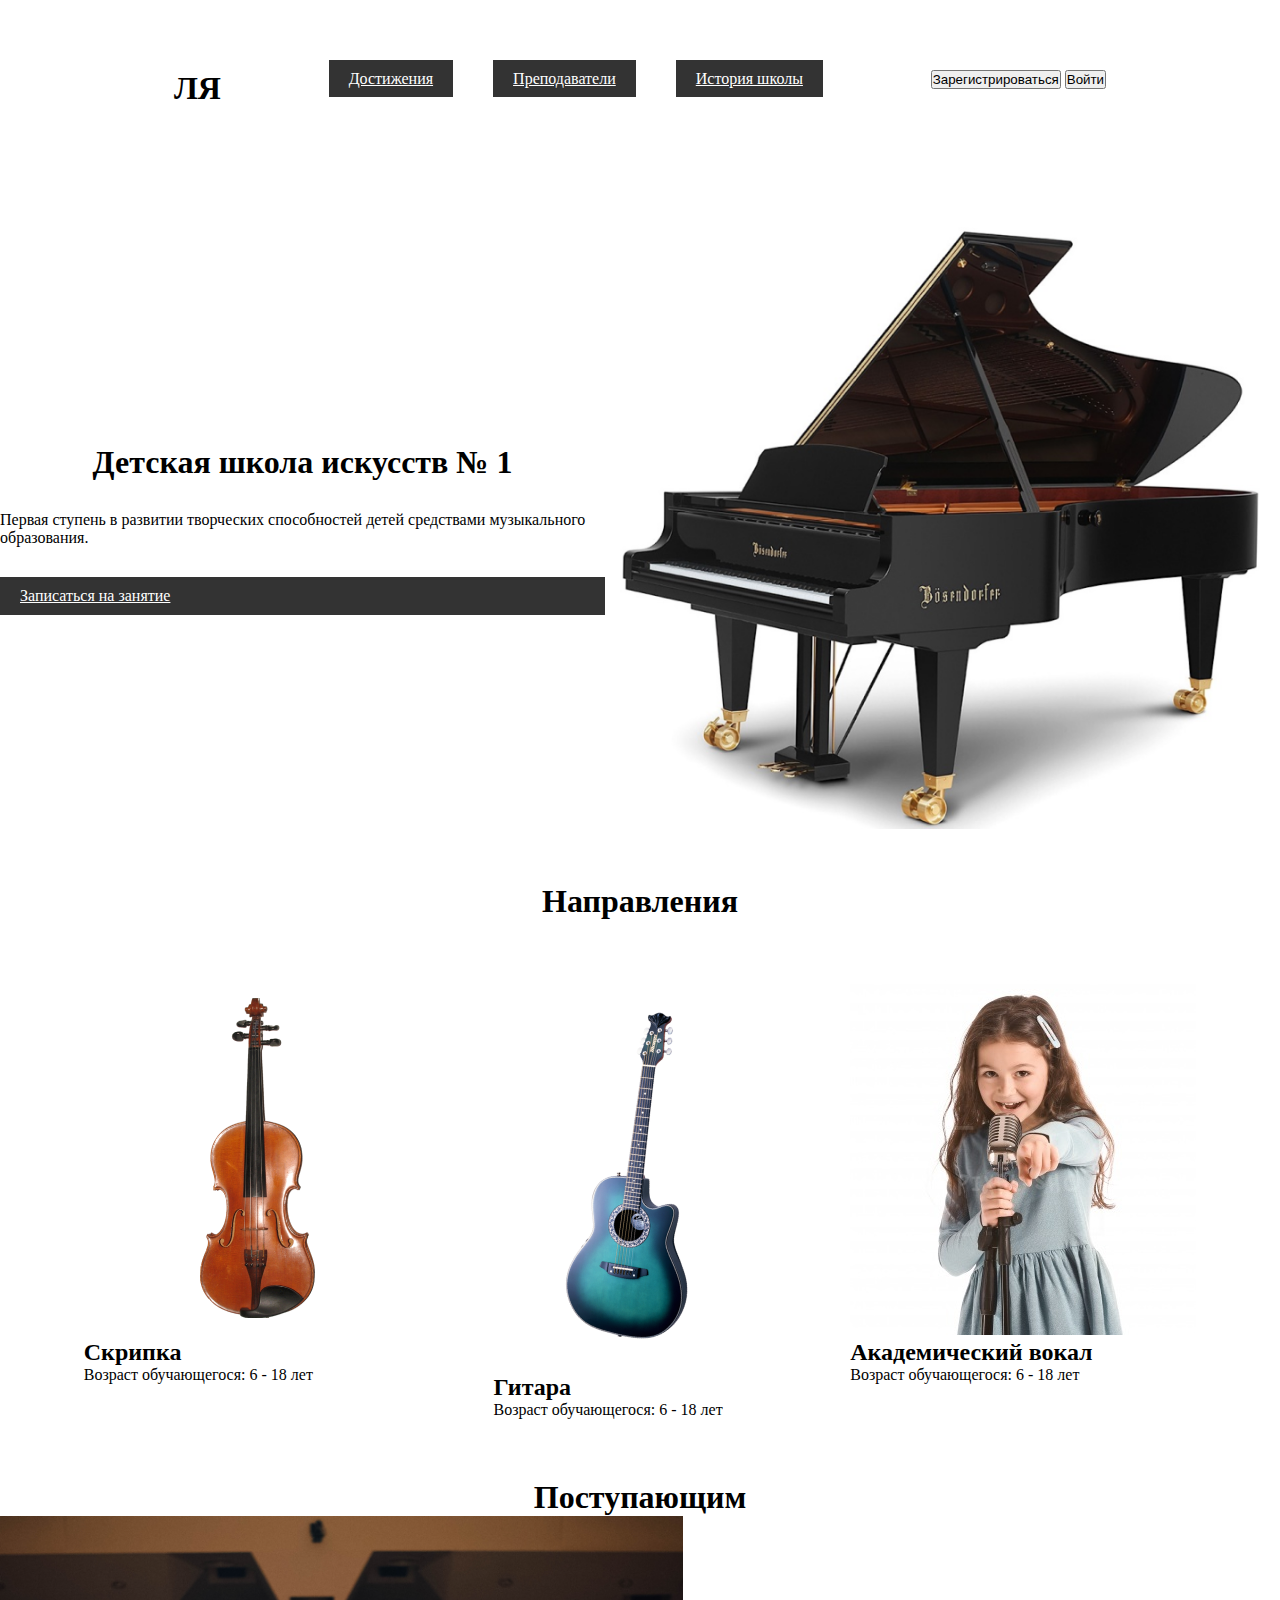
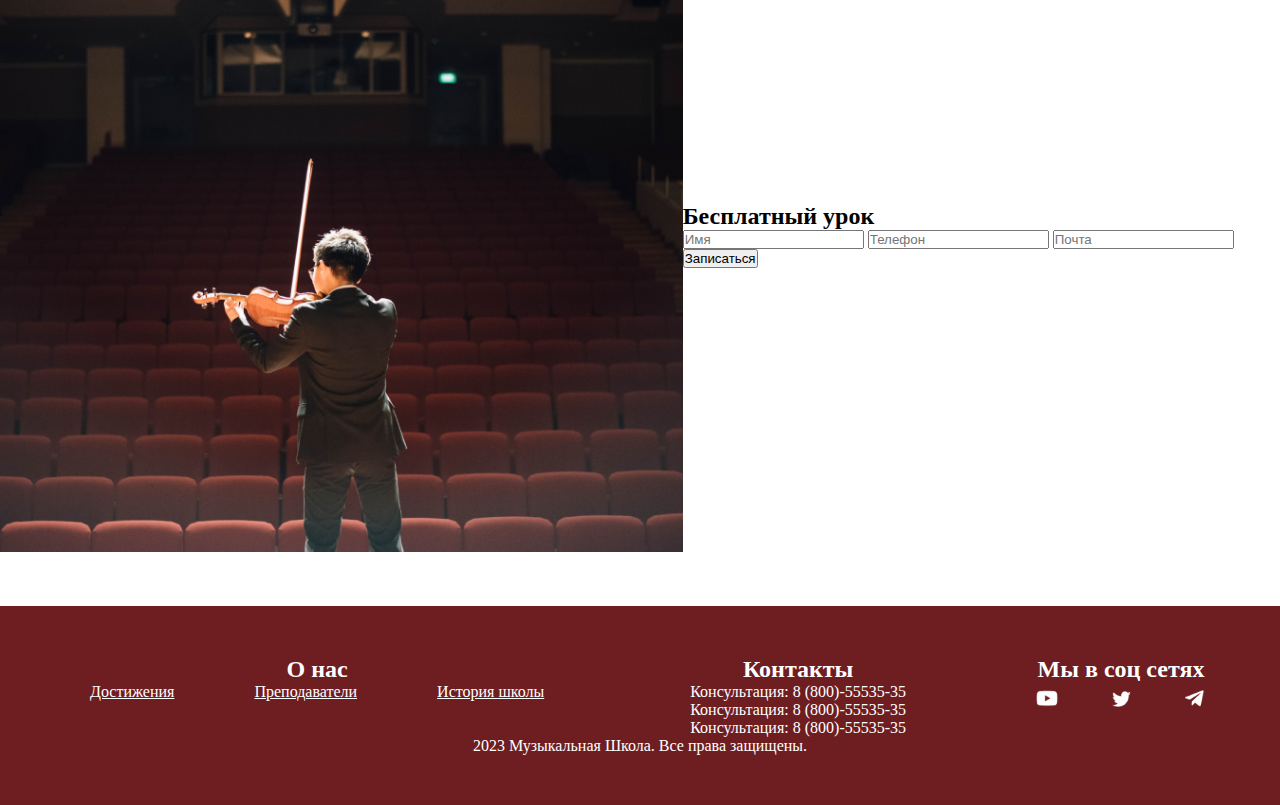
<file: index.html>
<!DOCTYPE html>
<html lang="en">

<head>
    <meta charset="UTF-8">
    <meta name="viewport" content="width=device-width, initial-scale=1.0">
    <title>Музыкальная школа</title>
    <link rel="stylesheet" href="css/style.css">
</head>

<body>
    <header>
        <div class="container-header">
            <h1>ЛЯ</h1>
            <nav>
                <ul>
                    <li>
                        <a href="stats.html">Достижения</a>
                    </li>
                    <li>
                        <a href="teachers.html">Преподаватели</a>
                    </li>
                    <li>
                        <a href="history.html">История школы</a>
                    </li>
                </ul>
            </nav>
            <div class="auth_container">
                <button>Зарегистрироваться</button>
                <button>Войти</button>
            </div>
        </div>
    </header>

    <section class="welcome">
        <div class="welcome-container">
            <div class="left-container">
                <h1>Детская школа искусств № 1</h1>
                <p>Первая ступень в развитии творческих способностей детей средствами музыкального образования.</p>
                <a href="#students">Записаться на занятие</a>
            </div>
            <div class="right-container">
                <div class="welcome-image">
                    <img src="./images/piano.png" alt="piano">
                </div>
            </div>
        </div>
    </section>

    <section class="courses">
        <div class="courses-container">
            <h1>Направления</h1>
            <div class="courses-content">
                <div class="single-item">
                    <div class="image-item">
                        <div class="image-container">
                            <img src="./images/sk3.png" alt="skripka">
                        </div>
                    </div>
                    <div class="info-item">
                        <h2>Скрипка</h2>
                        <p>Возраст обучающегося: 6 - 18 лет</p>
                    </div>
                </div>

                <div class="single-item">
                    <div class="image-item">
                        <div class="image-container">
                            <img src="./images/gitara.png" alt="skripka">
                        </div>
                    </div>
                    <div class="info-item">
                        <h2>Гитара</h2>
                        <p>Возраст обучающегося: 6 - 18 лет</p>
                    </div>
                </div>

                <div class="single-item">
                    <div class="image-item">
                        <div class="image-container">
                            <img src="./images/girl.png" alt="skripka">
                        </div>
                    </div>
                    <div class="info-item">
                        <h2>Академический вокал</h2>
                        <p>Возраст обучающегося: 6 - 18 лет</p>
                    </div>
                </div>
            </div>
        </div>
    </section>

    <section class="students">
        <h1>Поступающим</h1>
        <div class="students-container">
            <div class="students-left">
                <img src="./images/chel.png" alt="chel">
            </div>
            <div class="students-right">
                <h2>Бесплатный урок</h2>
                <form action="get">
                    <label for="name">
                        <input type="text" id="name" name="name" placeholder="Имя">
                    </label>
                    <label for="phone">
                        <input type="tel" id="phone" name="phone" placeholder="Телефон">
                    </label>
                    <label for="email">
                        <input type="email" id="email" name="email" placeholder="Почта">
                    </label>
                    <button>Записаться</button>
                </form>
            </div>
        </div>
    </section>
    

    <footer class="footer">
        <div class="container">
            <div class="left-side">
                <h2>О нас</h2>
                <ul>
                    <li>
                        <a href="./stats.html">Достижения</a>
                    </li>
                    <li>
                        <a href="./teachers.html">Преподаватели</a>
                    </li>
                    <li>
                        <a href="./history.html">История школы</a>
                    </li>
                </ul>
            </div>
            <div class="center-side">
                <h2>Контакты</h2>
                <p>Консультация: 8 (800)-55535-35</p>
                <p>Консультация: 8 (800)-55535-35</p>
                <p>Консультация: 8 (800)-55535-35</p>
            </div>
            <div class="right-side">
                <h2>Мы в соц сетях</h2>
                <div class="footer-image">
                    <a href="#"><img src="./images/youtube.png" alt="youtube"></a>
                    <a href="#"><img src="./images/twitt.png" alt="youtube"></a>
                    <a href="#"><img src="./images/tg.png" alt="youtube"></a>
                </div>
            </div>
        </div>
        <p> 2023 Музыкальная Школа. Все права защищены.</p>
    </footer>
</body>

</html>
</file>
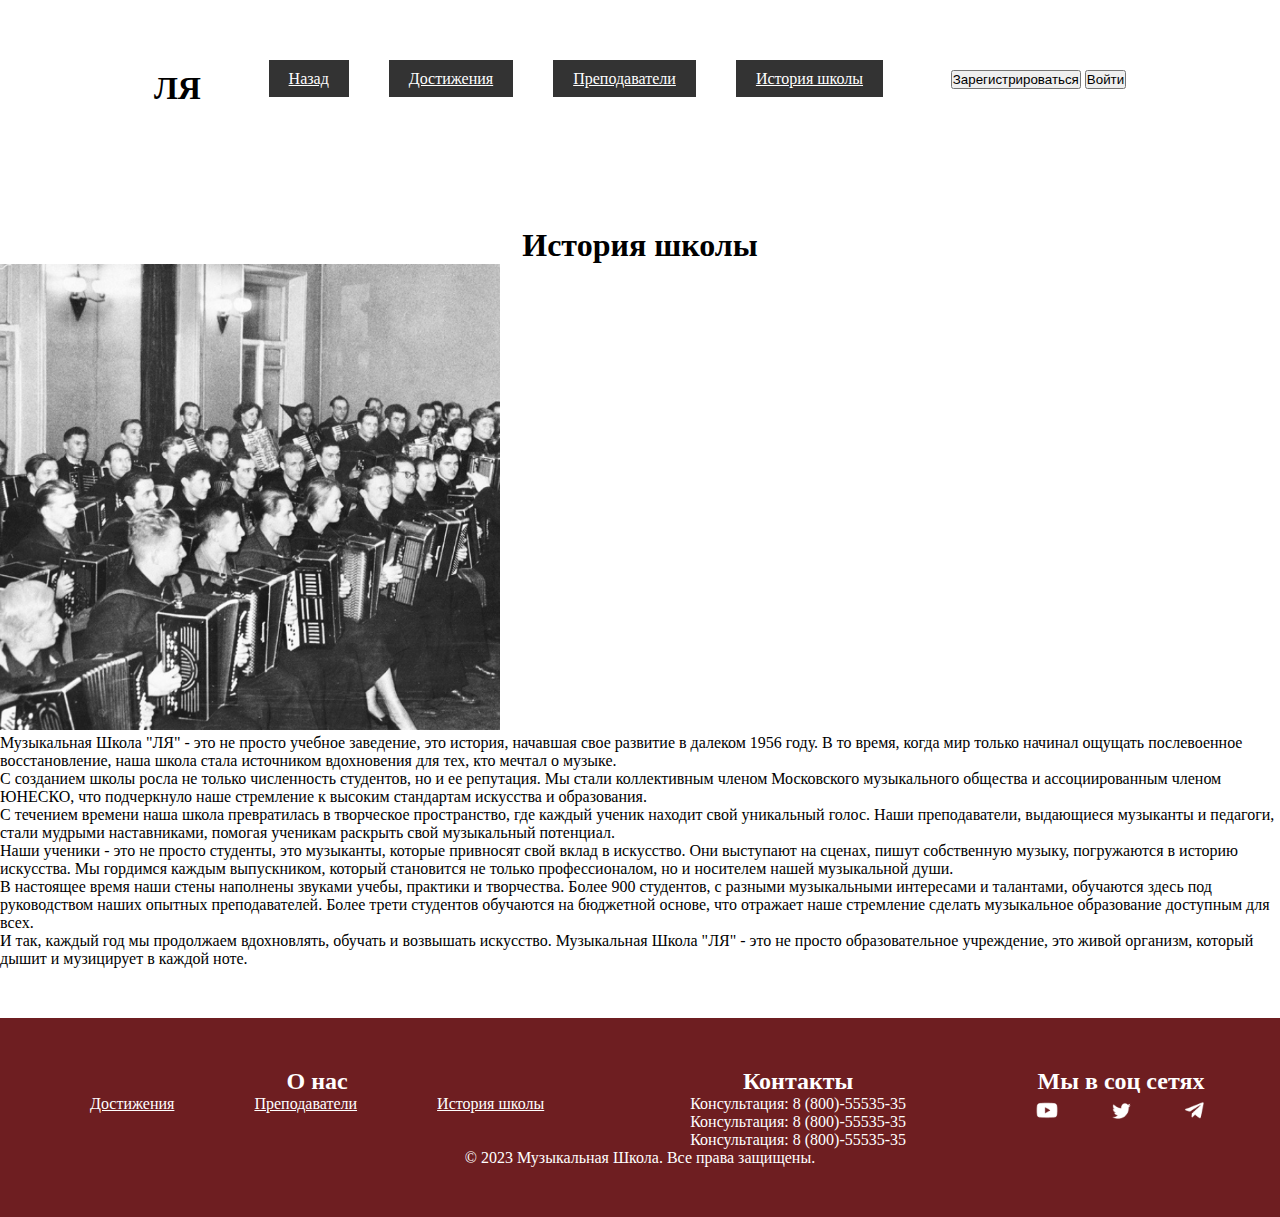
<file: history.html>
<!DOCTYPE html>
<html lang="en">
<head>
    <meta charset="UTF-8">
    <meta name="viewport" content="width=device-width, initial-scale=1.0">
    <title>Истоия школы</title>
    <link rel="icon" href="./images/icon1.png" type="image/png">
    <link rel="stylesheet" href="./css/style.css">
</head>
<body>
    <header>
        <div class="container-header">
            <h1>ЛЯ</h1>
            <nav>
                <ul>
                    <li>
                        <a href="./index.html">Назад</a>
                    </li>
                    <li>
                        <a href="./stats.html">Достижения</a>
                    </li>
                    <li>
                        <a href="./teachers.html">Преподаватели</a>
                    </li>
                    <li>
                        <a href="#history">История школы</a>
                    </li>
                </ul>
            </nav>
            <div class="auth_container">
                <button>Зарегистрироваться</button>
                <button>Войти</button>
            </div>
        </div>
    </header>

    <section class="history">
        <h1>История школы</h1>
        <div class="history-container">
            <div class="history-left">
                <img class="history-image" src="./images/history.png" alt="history">
            </div>
            <div class="history-right">
                <p>Музыкальная Школа "ЛЯ" - это не просто учебное заведение, это история, начавшая свое развитие в далеком 1956 году. В то время, когда мир только начинал ощущать послевоенное восстановление, наша школа стала источником вдохновения для тех, кто мечтал о музыке.</p>
                <p>С созданием школы росла не только численность студентов, но и ее репутация. Мы стали коллективным членом Московского музыкального общества и ассоциированным членом ЮНЕСКО, что подчеркнуло наше стремление к высоким стандартам искусства и образования.</p>
                <p>С течением времени наша школа превратилась в творческое пространство, где каждый ученик находит свой уникальный голос. Наши преподаватели, выдающиеся музыканты и педагоги, стали мудрыми наставниками, помогая ученикам раскрыть свой музыкальный потенциал.</p>
                <p>Наши ученики - это не просто студенты, это музыканты, которые привносят свой вклад в искусство. Они выступают на сценах, пишут собственную музыку, погружаются в историю искусства. Мы гордимся каждым выпускником, который становится не только профессионалом, но и носителем нашей музыкальной души.</p>
                <p>В настоящее время наши стены наполнены звуками учебы, практики и творчества. Более 900 студентов, с разными музыкальными интересами и талантами, обучаются здесь под руководством наших опытных преподавателей. Более трети студентов обучаются на бюджетной основе, что отражает наше стремление сделать музыкальное образование доступным для всех.</p>
                <p>И так, каждый год мы продолжаем вдохновлять, обучать и возвышать искусство. Музыкальная Школа "ЛЯ" - это не просто образовательное учреждение, это живой организм, который дышит и музицирует в каждой ноте.</p>
            </div>
        </div>
    </section>
    





    <footer class="footer">
        <div class="container">
            <div class="left-side">
                <h2>О нас</h2>
                <ul>
                    <li>
                        <a href="./stats.html">Достижения</a>
                    </li>
                    <li>
                        <a href="./teachers.html">Преподаватели</a>
                    </li>
                    <li>
                        <a href="./history.html">История школы</a>
                    </li>
                </ul>
            </div>
            <div class="center-side">
                <h2>Контакты</h2>
                <p>Консультация: 8 (800)-55535-35</p>
                <p>Консультация: 8 (800)-55535-35</p>
                <p>Консультация: 8 (800)-55535-35</p>
            </div>
            <div class="right-side">
                <h2>Мы в соц сетях</h2>
                <div class="footer-image">
                    <a href="#"><img src="./images/youtube.png" alt="youtube"></a>
                    <a href="#"><img src="./images/twitt.png" alt="youtube"></a>
                    <a href="#"><img src="./images/tg.png" alt="youtube"></a>
                </div>
            </div>
        </div>
        <p class="copy">&copy; 2023 Музыкальная Школа. Все права защищены.</p>
    </footer>
</body>
</html>
</file>
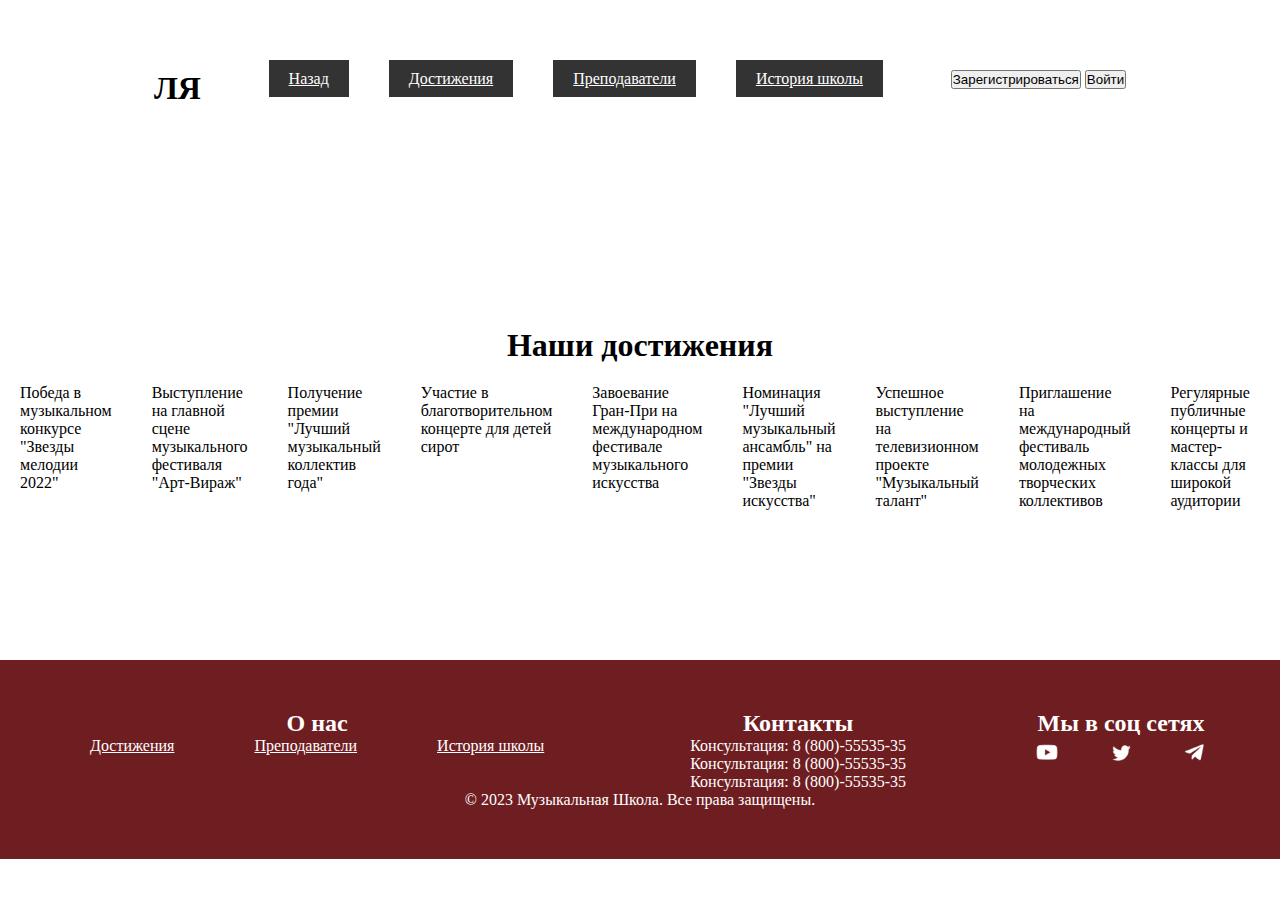
<file: stats.html>
<!DOCTYPE html>
<html lang="en">

<head>
    <meta charset="UTF-8">
    <meta name="viewport" content="width=device-width, initial-scale=1.0">
    <title>Достижения</title>
    <link rel="icon" href="./images/icon1.png" type="image/png">
    <link rel="stylesheet" href=".//css/style.css">
    <link rel="stylesheet" href=".//css/stats.css">
</head>

<body>
    <header>
        <div class="container-header">
            <h1>ЛЯ</h1>
            <nav>
                <ul>
                    <li>
                        <a href="./index.html">Назад</a>
                    </li>
                    <li>
                        <a href="./stats.html">Достижения</a>
                    </li>
                    <li>
                        <a href="./teachers.html">Преподаватели</a>
                    </li>
                    <li>
                        <a href="./history.html">История школы</a>
                    </li>
                </ul>
            </nav>
            <div class="auth_container">
                <button>Зарегистрироваться</button>
                <button>Войти</button>
            </div>
        </div>
    </header>

    <section class="achievements">
        <h1>Наши достижения</h1>
        <div class="achievements-container">
            <div class="left-side">
                <ul>
                    <li>
                        <p>Победа в музыкальном конкурсе "Звезды мелодии 2022"</p>
                    </li>
                    <li>
                        <p>Выступление на главной сцене музыкального фестиваля "Арт-Вираж"</p>
                    </li>
                    <li>
                        <p>Получение премии "Лучший музыкальный коллектив года"</p>
                    </li>
                    <li>
                        <p>Участие в благотворительном концерте для детей сирот</p>
                    </li>
                    <li>
                        <p>Завоевание Гран-При на международном фестивале музыкального искусства</p>
                    </li>
                    <li>
                        <p>Номинация "Лучший музыкальный ансамбль" на премии "Звезды искусства"</p>
                    </li>
                    <li>
                        <p>Успешное выступление на телевизионном проекте "Музыкальный талант"</p>
                    </li>
                    <li>
                        <p>Приглашение на международный фестиваль молодежных творческих коллективов</p>
                    </li>
                    <li>
                        <p>Регулярные публичные концерты и мастер-классы для широкой аудитории</p>
                    </li>
                    <li>
                        <p>Обучение студентов по индивидуальной программе под руководством профессиональных педагогов</p>
                    </li>
                </ul>
            </div>

            <div class="right-side">
                <img src="./images/deti.png" alt="all">
            </div>
        </div>
    </section>

    <footer class="footer">
        <div class="container">
            <div class="left-side">
                <h2>О нас</h2>
                <ul>
                    <li>
                        <a href="./stats.html">Достижения</a>
                    </li>
                    <li>
                        <a href="./teachers.html">Преподаватели</a>
                    </li>
                    <li>
                        <a href="./history.html">История школы</a>
                    </li>
                </ul>
            </div>
            <div class="center-side">
                <h2>Контакты</h2>
                <p>Консультация: 8 (800)-55535-35</p>
                <p>Консультация: 8 (800)-55535-35</p>
                <p>Консультация: 8 (800)-55535-35</p>
            </div>
            <div class="right-side">
                <h2>Мы в соц сетях</h2>
                <div class="footer-image">
                    <a href="#"><img src="./images/youtube.png" alt="youtube"></a>
                    <a href="#"><img src="./images/twitt.png" alt="youtube"></a>
                    <a href="#"><img src="./images/tg.png" alt="youtube"></a>
                </div>
            </div>
        </div>
        <p class="copy">&copy; 2023 Музыкальная Школа. Все права защищены.</p>
    </footer>
</body>

</html>
</file>
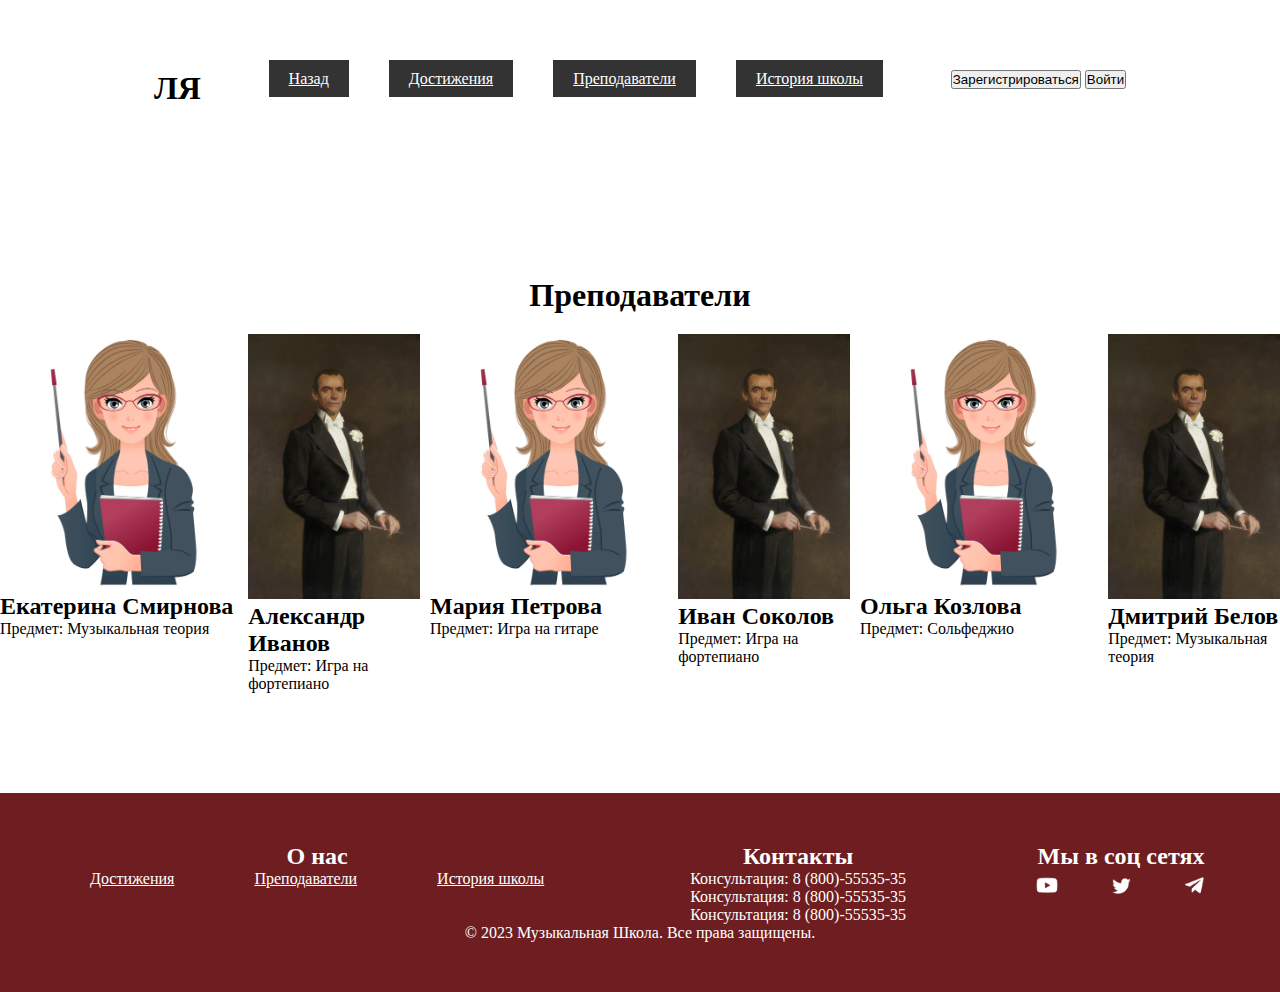
<file: teachers.html>
<!DOCTYPE html>
<html lang="en">
<head>
    <meta charset="UTF-8">
    <meta name="viewport" content="width=device-width, initial-scale=1.0">
    <title>Преподаватели</title>
    <link rel="icon" href="./images/icon1.png" type="image/png">
    <link rel="stylesheet" href=".//css/style.css">
    <link rel="stylesheet" href=".//css/teachers.css">
</head>
<body>
    <header>
        <div class="container-header">
            <h1>ЛЯ</h1>
            <nav>
                <ul>
                    <li>
                        <a href="./index.html">Назад</a>
                    </li>
                    <li>
                        <a href="./stats.html">Достижения</a>
                    </li>
                    <li>
                        <a href="#teachers">Преподаватели</a>
                    </li>
                    <li>
                        <a href="./history.html">История школы</a>
                    </li>
                </ul>
            </nav>
            <div class="auth_container">
                <button>Зарегистрироваться</button>
                <button>Войти</button>
            </div>
        </div>
    </header>

    <section class="teachers">
        <h1>Преподаватели</h1>
        <div class="teachers-container">
            <div class="teacher">
                <div class="teacher-img">
                    <img src="./images/womenteacher.jpg" alt="Teacher 1">
                </div>
                <h2>Екатерина Смирнова</h2>
                <p>Предмет: Музыкальная теория</p>
            </div>
            <div class="teacher">
                <div class="teacher-img">
                    <img src="./images/menteacher.jpg" alt="Teacher 1">
                </div>
                <h2>Александр Иванов</h2>
                <p>Предмет: Игра на фортепиано</p>
            </div>
            <div class="teacher">
                <div class="teacher-img">
                    <img src="./images/womenteacher.jpg" alt="Teacher 1">
                </div>
                <h2>Мария Петрова</h2>
                <p>Предмет: Игра на гитаре</p>
            </div>
            <div class="teacher">
                <div class="teacher-img">
                    <img src="./images/menteacher.jpg" alt="Teacher 1">
                </div>
                <h2>Иван Соколов</h2>
                <p>Предмет: Игра на фортепиано</p>
            </div>
            <div class="teacher">
                <div class="teacher-img">
                    <img src="./images/womenteacher.jpg" alt="Teacher 1">
                </div>
                <h2>Ольга Козлова</h2>
                <p>Предмет: Сольфеджио</p>
            </div>
            <div class="teacher">
                <div class="teacher-img">
                    <img src="./images/menteacher.jpg" alt="Teacher 1">
                </div>
                <h2>Дмитрий Белов</h2>
                <p>Предмет: Музыкальная теория</p>
            </div>
        </div>
    </section>

    <footer class="footer">
        <div class="container">
            <div class="left-side">
                <h2>О нас</h2>
                <ul>
                    <li>
                        <a href="./stats.html">Достижения</a>
                    </li>
                    <li>
                        <a href="./teachers.html">Преподаватели</a>
                    </li>
                    <li>
                        <a href="./history.html">История школы</a>
                    </li>
                </ul>
            </div>
            <div class="center-side">
                <h2>Контакты</h2>
                <p>Консультация: 8 (800)-55535-35</p>
                <p>Консультация: 8 (800)-55535-35</p>
                <p>Консультация: 8 (800)-55535-35</p>
            </div>
            <div class="right-side">
                <h2>Мы в соц сетях</h2>
                <div class="footer-image">
                    <a href="#"><img src="./images/youtube.png" alt="youtube"></a>
                    <a href="#"><img src="./images/twitt.png" alt="youtube"></a>
                    <a href="#"><img src="./images/tg.png" alt="youtube"></a>
                </div>
            </div>
        </div>
        <p class="copy">&copy; 2023 Музыкальная Школа. Все права защищены.</p>
    </footer>

</body>
</html>
</file>
<file: css/style.css>
* {
  margin: 0;
  padding: 0;
  box-sizing: border-box
}

header {
  padding: 0 60px
}

section {
  margin: 50px 0
}

h1 {
  text-align: center
}

.container-header {
  display: flex;
  justify-content: space-around;
  padding: 70px
}

ul {
  list-style: none;
  display: flex;
  justify-content: center
}

li {
  margin: 0 20px
}

.welcome-container {
  display: flex;
  justify-content: space-evenly;
  align-items: center;
}

.left-container {
  display: flex;
  flex-direction: column;
  gap: 30px;
}

.courses-content {
  display: flex;
  justify-content: space-evenly;
  padding: 0 20px;
  margin: 60px 0
}

img {
  width: 100%;
  height: auto
}

a {
  background-color: #333;
  color: #fff;
  padding: 10px 20px
}

.students-container {
  display: flex;
  align-items: center;
  justify-content: space-between;
}

.footer {
  background-color: #6E1E21;
  color: #fff;
  text-align: center;
  padding: 50px
}

footer a {
  background: none;
  color: white
}

.container {
  display: flex;
  justify-content: space-between
}

.footer-image img {
  width: 30px
}

.history-image {
  width: 500px;
}
</file>
<file: css/stats.css>
* {
  margin: 0;
  padding: 0;
  box-sizing: border-box;
}

.achievements {
  margin: 150px 0;
}
.achievements h1 {
  margin-bottom: 20px;
  text-align: center;
}
.achievements-container {
  display: flex;
  justify-content: space-evenly;
  align-items: center;
}
</file>
<file: css/teachers.css>
* {
  margin: 0;
  padding: 0;
  box-sizing: border-box;
}

h3 {
  margin: 30px 0px;
  text-align: center;
  padding: 20px 225px;
}

.teachers {
  margin: 100px 0;
}
.teachers h1 {
  margin-bottom: 20px;
  text-align: center;
}
.teachers .teachers-container {
  display: flex;
  gap: 10px;
}
</file>
